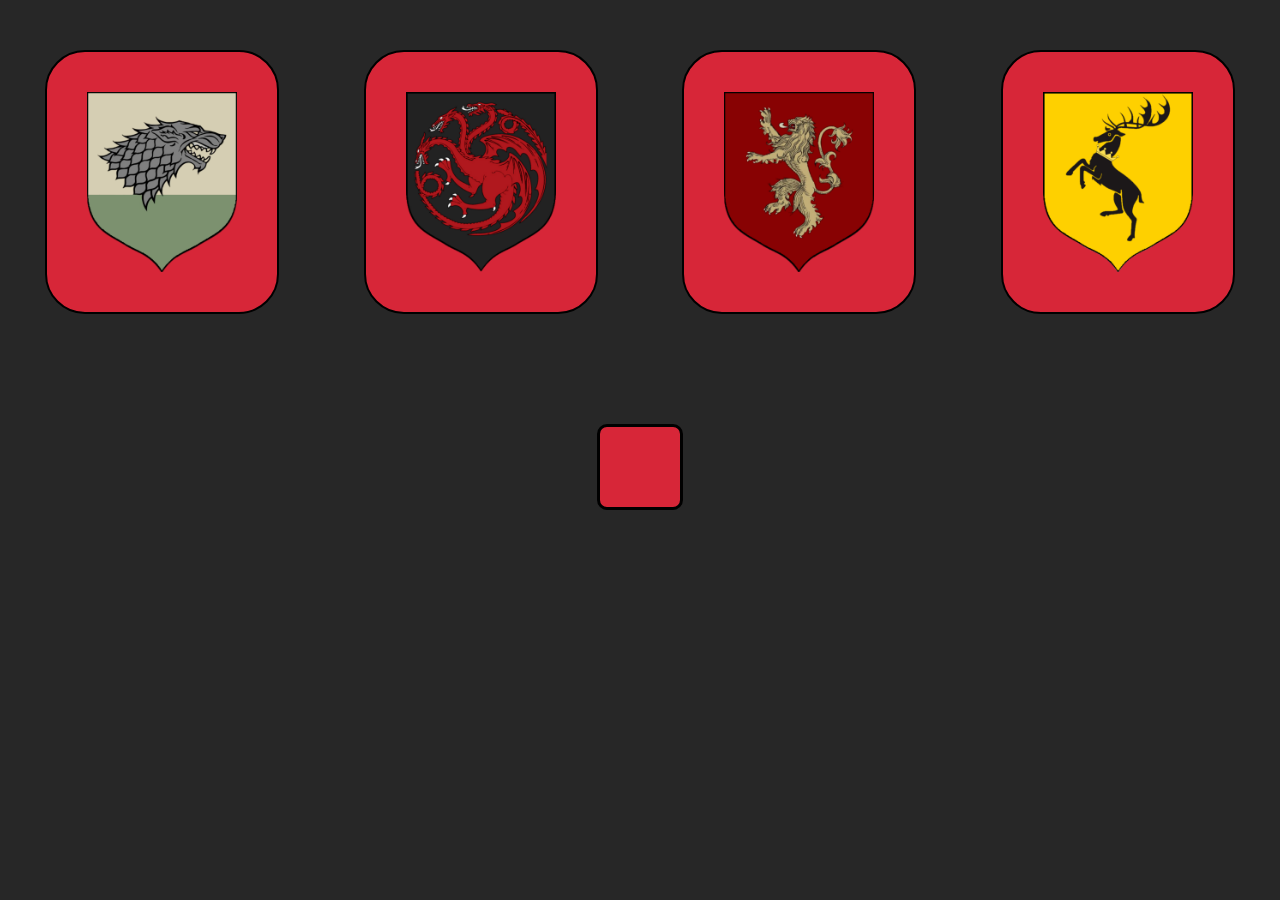
<file: game-of-thrones/index.html>
<!DOCTYPE html>
<html lang="en">
<head>
    <meta charset="UTF-8">
    <meta name="viewport" content="width=device-width, initial-scale=1.0">
    <meta http-equiv="X-UA-Compatible" content="ie=edge">
    <script src="https://ajax.googleapis.com/ajax/libs/jquery/3.2.1/jquery.min.js">
    </script>
    <link href="style.css" rel="stylesheet">
    <script src="script.js" type="text/javascript">
    </script>
    <title>Game of Thrones</title>
    <div class="wrapper">
        <img src="img/stark.png" alt="Stark">
        <img src="img/targaryen.png" alt="Targaryen">
        <img src="img/lannister.png" alt="Lannister">
        <img src="img/baratheon.png" alt="Baratheon">
        <section></section>
    </div>
</head>
<body>
    
</body>
</html>
</file>
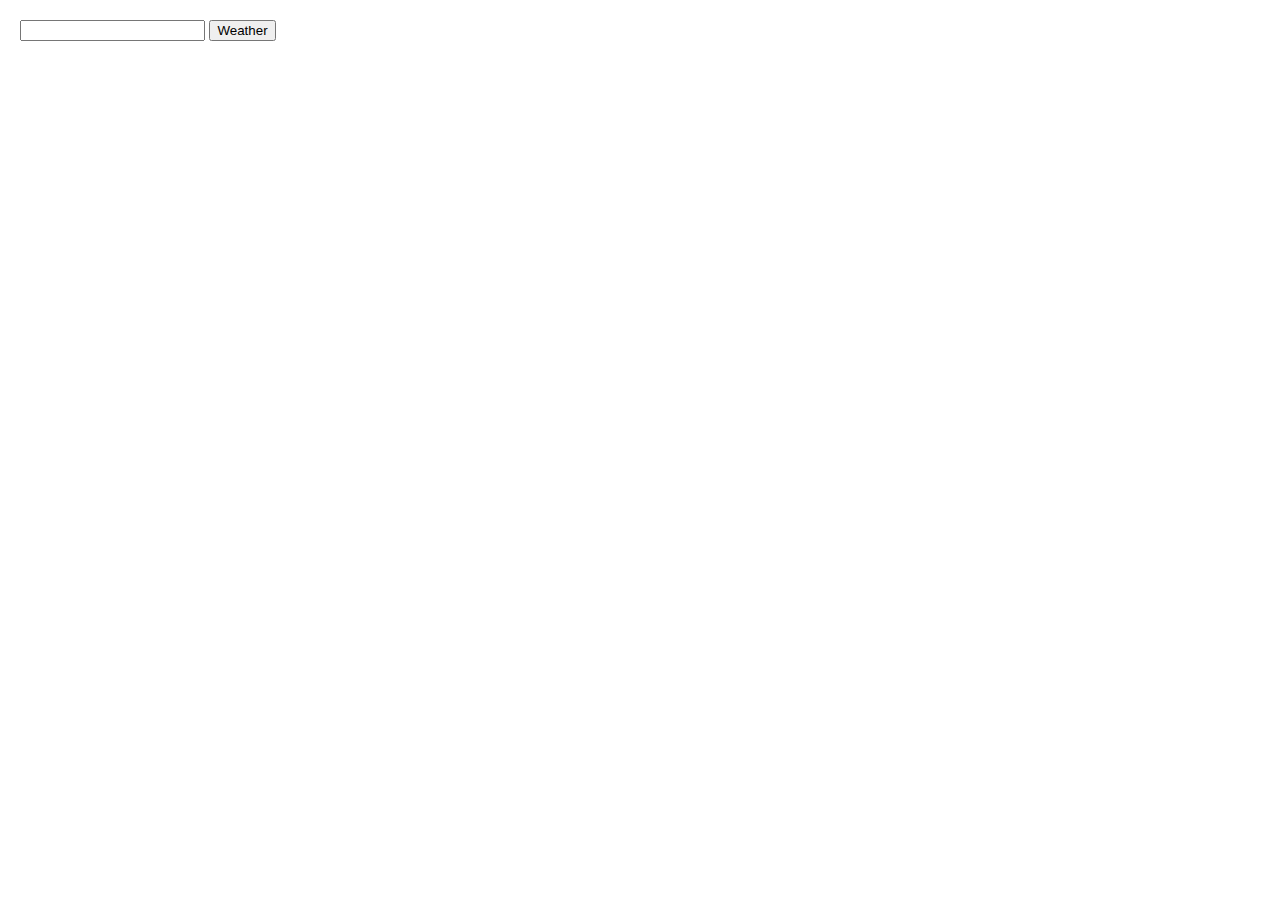
<file: weather-forecast/index.html>
<!DOCTYPE html>
<html lang="en">

<head>
    <meta charset="UTF-8">
    <meta name="viewport" content="width=device-width, initial-scale=1.0">
    <meta http-equiv="X-UA-Compatible" content="ie=edge">
    <script src="https://ajax.googleapis.com/ajax/libs/jquery/3.2.1/jquery.min.js">
    </script>
    <link href="style.css" rel="stylesheet">
    <script src="script.js" type="text/javascript">
    </script>
    <title>Weather Forecast</title>
</head>

<body>
    <form>
        <input id="locationInput" type="text">
        <input type="submit" value="Weather">
    </form>
    <section></section>
</body>

</html>
</file>
<file: game-of-thrones/style.css>
* {
    font-family: sans-serif;
}
body {
    background-color: #272727;
    color: white;
}
.wrapper {
    margin-top: 50px;
    grid-gap: 10px;
    display: grid;
    grid-template-columns: 1fr 1fr 1fr 1fr;
    grid-template-rows: auto;
    grid-template-areas:
    "img img img img"
    "section section section section"
    "section section section section";
}

img {
    width: 150px;
    margin: auto;
    border: 2px solid black;
    border-radius: 40px;
    background-color: #D72638;
    padding: 40px;
}

section {
    grid-area: section;
    margin: 100px auto;
    padding: 40px;
    border: 3px solid black;
    background-color: #D72638;
    border-radius: 10px;
}
</file>
<file: weather-forecast/style.css>
body {
    margin: 20px;
    font-family: sans-serif;
}
</file>
